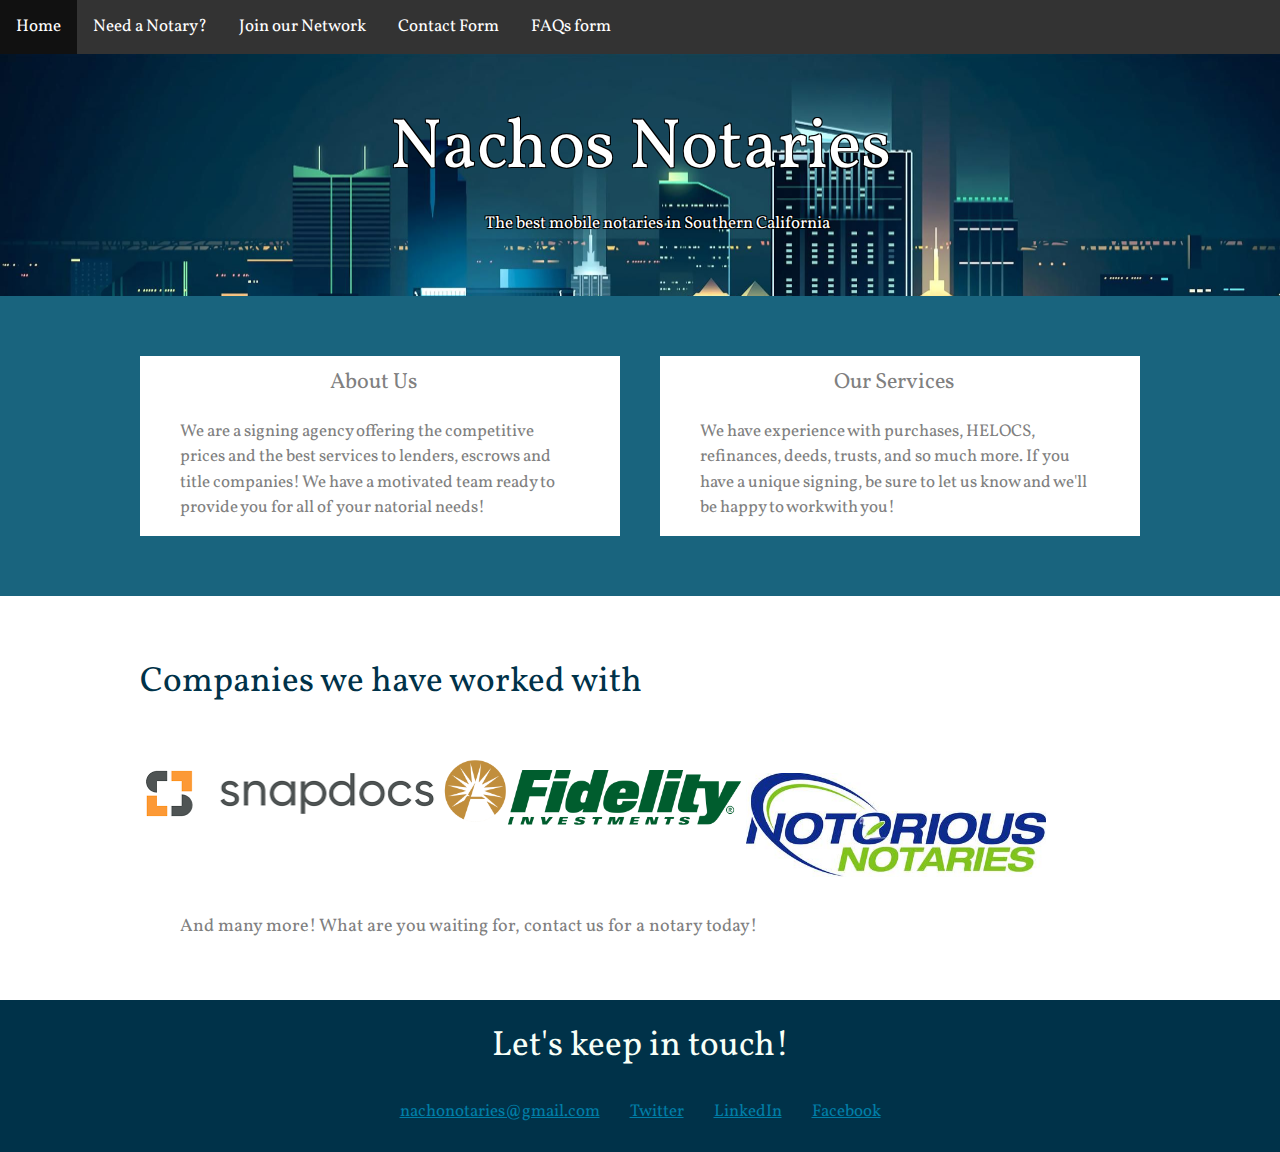
<file: index.html>
<!DOCTYPE html>
<html lang="en">
<head>
    <meta charset="UTF-8">
    <meta http-equiv="X-UA-Compatible" content="IE=edge">
    <meta name="viewport" content="width=device-width, initial-scale=1.0">

    <!-- Font 1 -->
    <link rel="preconnect" href="https://fonts.googleapis.com">
    <link rel="preconnect" href="https://fonts.gstatic.com" crossorigin>
    <link 
        href="https://fonts.googleapis.com/css2?family=Caveat&family=Merriweather+Sans:wght@300&family=Playfair+Display&display=swap" 
        rel="stylesheet"
    >
    <!-- Font 1 END -->

    <!-- Font 2 -->
    <link rel="preconnect" href="https://fonts.googleapis.com">
    <link rel="preconnect" href="https://fonts.gstatic.com" crossorigin>
    <link href="https://fonts.googleapis.com/css2?family=Vollkorn:ital,wght@0,400..900;1,400..900&display=swap" rel="stylesheet">
    <!-- Font 2 END  -->

    <link rel="stylesheet" href="styles.css">
    <title>Home Page</title>
</head>
<body>
    <!-- *****************  HEADER / NAV BAR  ***************** -->
    <header>
        <nav class="nav-list">
            <!-- ul>li*2>a -->
            <ul>
                <li><a href="index.html">Home</a></li>
                <li><a href="needNotary.html">Need a Notary?</a></li>
                <li><a href="joinNetwork.html">Join our Network</a></li>
                <li><a href="contactForm.html">Contact Form</a></li>
                <li><a href="FAQs.html">FAQs form</a></li>
            </ul>
        </nav>
    </header>

    <!-- *****************  HOME - BLOCK 1  ***************** -->
    <section class="home-block-1">
        <div class="content-wrap">
            <h1>Nachos Notaries</h1>
            <p>The best mobile notaries in Southern California</p>
        </div>
    </section>

    <!-- *****************  HOME - BLOCK 2  ***************** -->
    <!-- About us / Our Services -->
    <!-- Include 2 blocks for flex display -->
    <section class="home-block-2">
        <div class="content-wrap home-block-2-wrap">
            <section class="home-about-us">
                <!-- <img src="images/curious.jpg"> -->
                <p class="home-about-title">About Us</p>
                <p>We are a signing agency offering the competitive prices and the best services to 
                    lenders, escrows and title companies! We have a motivated team ready to provide
                    you for all of your natorial needs! 
                </p>
            </section>
            <section class="home-our-services">
                <!-- <img src="images/paperwork.jpg"> -->
                <p class="home-about-title">Our Services</p>
                <p>We have experience with purchases, HELOCS, refinances, deeds, trusts, and so much more.
                    If you have a unique signing, be sure to let us know and we'll be happy to workwith you!
                </p>
                <!-- <img src="images/paperwork.jpg"> -->
            </section>
        </div>
    </section>

    <!-- *****************  HOME - BLOCK 3  ***************** -->
    <section class="home-block-3">
        <div class="content-wrap">
            <h2>Companies we have worked with</h2>
            <div class="partners">
                <img src="images/partners/snapdocs.png">
                <img src="images/partners/fidelityLogo.png">
                <img src="images/partners/notoriousNotaries.jpg">
            </div>
            <p>And many more! What are you waiting for, contact us for a notary today!</p>
        </div>
    </section>

    <!-- *****************  CONTACT INFO / SOCIAL MEDIA  ***************** -->
    <footer>
        <div class="content-wrap">
            <h2>Let's keep in touch!</h2>
            <!-- Social media and contact links. Add or remove any networks. -->
          <ul class="contact-list">
            <li><a href="mailto:nachonotaries@gmail.com">nachonotaries@gmail.com</a></li>
            <li><a href="#" target="_blank">Twitter</a></li>
            <li><a href="#" target="_blank">LinkedIn</a></li>
            <li><a href="#" target="_blank">Facebook</a></li>
          </ul>
        </div>
    </footer>
</body>
</html>
</file>
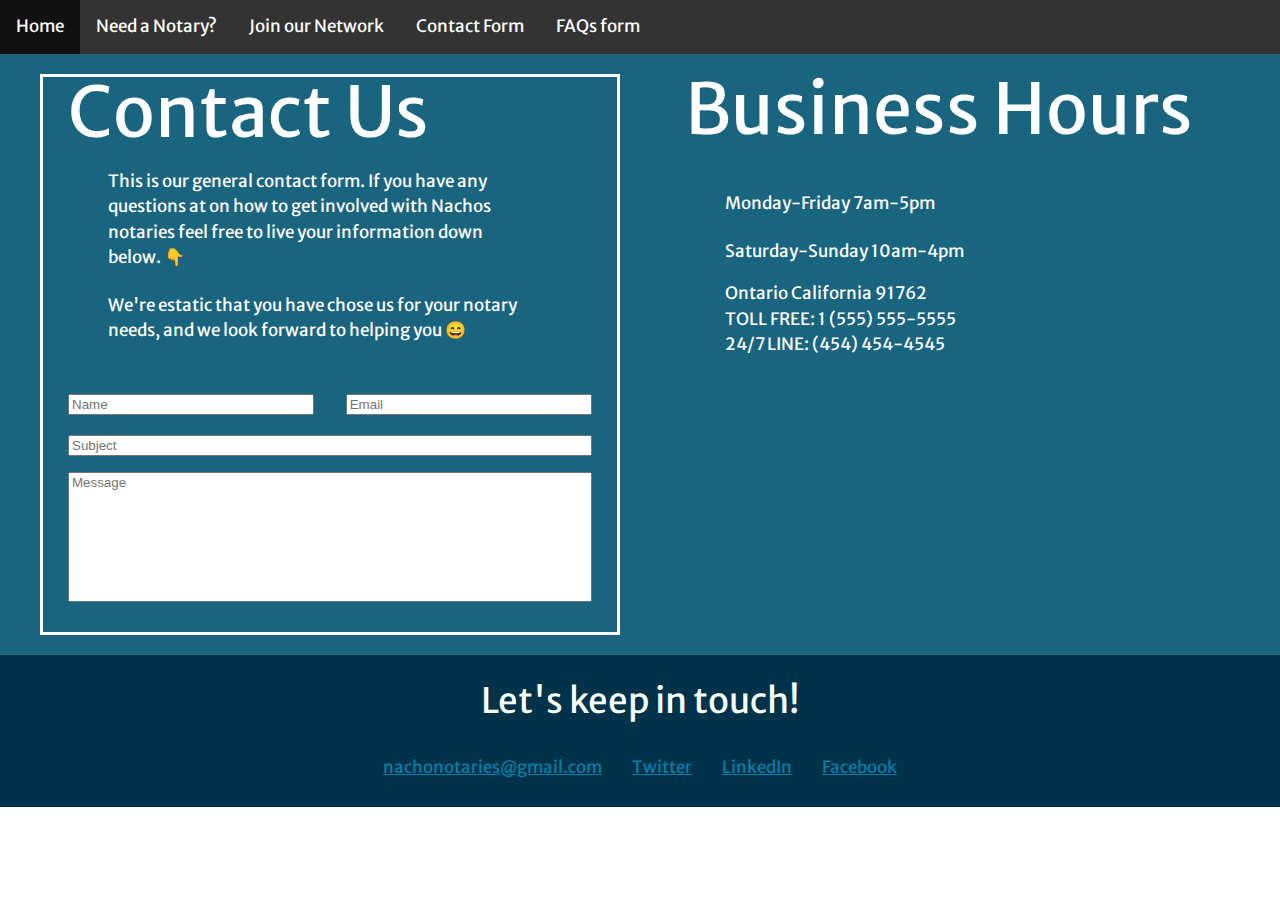
<file: contactForm.html>
<!DOCTYPE html>
<html lang="en">
<head>
    <meta charset="UTF-8">
    <meta http-equiv="X-UA-Compatible" content="IE=edge">
    <meta name="viewport" content="width=device-width, initial-scale=1.0">
    <!-- Font 1 -->
    <link rel="preconnect" href="https://fonts.googleapis.com">
    <link rel="preconnect" href="https://fonts.gstatic.com" crossorigin>
    <link 
        href="https://fonts.googleapis.com/css2?family=Caveat&family=Merriweather+Sans:wght@300&family=Playfair+Display&display=swap" 
        rel="stylesheet"
    >
    <!-- Font 1 END -->
    
    <link rel="stylesheet" href="styles.css">
    <title>Template</title>
</head>
<body>

    <!-- *****************  HEADER / NAV BAR  ***************** -->
    <header>
        <nav class="nav-list">
            <!-- ul>li*2>a -->
            <ul>
                <li><a href="index.html">Home</a></li>
                <li><a href="needNotary.html">Need a Notary?</a></li>
                <li><a href="joinNetwork.html">Join our Network</a></li>
                <li><a href="contactForm.html">Contact Form</a></li>
                <li><a href="FAQs.html">FAQs form</a></li>
            </ul>
        </nav>
    </header>

    <div class="container">
        <div class="card" id="contact">
          <h1>Contact Us</h1>
          <p>This is our general contact form. If you have any questions at on how to get involved with Nachos notaries
            feel free to live your information down below. 👇
          </p>
          <p>We're estatic that you have chose us for your notary needs, and we look forward to helping you 😄</p> 
        <form>
          <div class="container-form">
            <input 
              type="text" 
              id="name" 
              name="name" 
              placeholder="Name">
            <input 
              type="text" 
              id="email" 
              name="email" 
              placeholder="Email">
          </div>
          <input 
            type="text" 
            id="subject" 
            name="subject" 
            placeholder="Subject"><br>
          <input 
            type="text" 
            id="message" 
            name="message" 
            placeholder="Message">
        </form>
        </div>
        <div class="card" id="info">
          <h1>Business Hours</h1><br>
          <p>Monday-Friday 7am-5pm</p> 
          <p>Saturday-Sunday  10am-4pm</p> 
          <ul style="list-style-type:none">
            <li>Ontario California 91762</li>
            <li>TOLL FREE: 1 (555) 555-5555</li>
            <li>24/7 LINE: (454) 454-4545</li>
          </ul><br>
        </div>
      </div>

    <!-- *****************  CONTACT INFO / SOCIAL MEDIA  ***************** -->
    <footer>
        <div class="content-wrap">
            <h2>Let's keep in touch!</h2>
            <!-- Social media and contact links. Add or remove any networks. -->
          <ul class="contact-list">
            <li><a href="mailto:nachonotaries@gmail.com">nachonotaries@gmail.com</a></li>
            <li><a href="#" target="_blank">Twitter</a></li>
            <li><a href="#" target="_blank">LinkedIn</a></li>
            <li><a href="#" target="_blank">Facebook</a></li>
          </ul>
        </div>
    </footer>
</body>
</html>
</file>
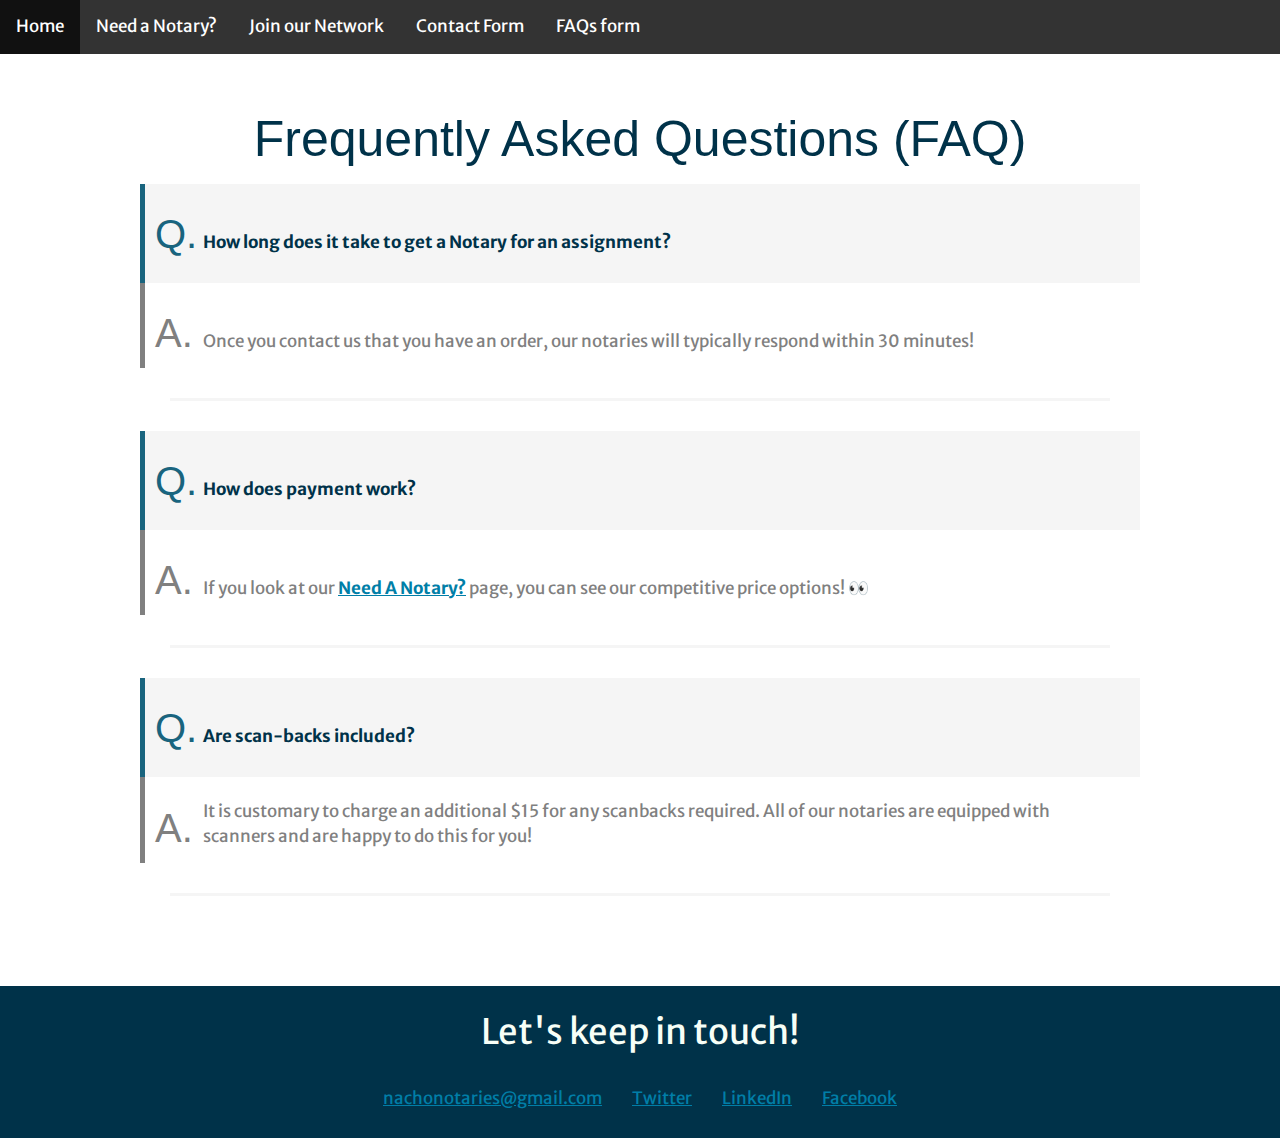
<file: FAQs.html>
<!DOCTYPE html>
<html lang="en">
<head>
    <meta charset="UTF-8">
    <meta http-equiv="X-UA-Compatible" content="IE=edge">
    <meta name="viewport" content="width=device-width, initial-scale=1.0">
    <!-- Font 1 -->
    <link rel="preconnect" href="https://fonts.googleapis.com">
    <link rel="preconnect" href="https://fonts.gstatic.com" crossorigin>
    <link 
        href="https://fonts.googleapis.com/css2?family=Caveat&family=Merriweather+Sans:wght@300&family=Playfair+Display&display=swap" 
        rel="stylesheet"
    >
    <!-- Font 1 END -->
    
    <link rel="stylesheet" href="styles.css">
    <title>Template</title>
</head>
<body>

    <!-- *****************  HEADER / NAV BAR  ***************** -->
    <header>
        <nav class="nav-list">
            <!-- ul>li*2>a -->
            <ul>
                <li><a href="index.html">Home</a></li>
                <li><a href="needNotary.html">Need a Notary?</a></li>
                <li><a href="joinNetwork.html">Join our Network</a></li>
                <li><a href="contactForm.html">Contact Form</a></li>
                <li><a href="FAQs.html">FAQs form</a></li>
            </ul>
        </nav>
    </header>

    <section class="content-wrap">

        <!-- Question 1 -->
        <section>
            <h1 id="title">Frequently Asked Questions (FAQ)</h1>
            <div class="question">
                <p class="q-letter">Q.</p>
                <h4>How long does it take to get a Notary for an assignment?</h4>
            </div>
            <div class="answer">
                <p class="a-letter">A.</p>
                <p>
                    Once you contact us that you have an order, our notaries will typically respond within 30 minutes!
                </p>
            </div>
            <div id="border"></div>
        </section>

        <!-- Question 2 -->
        <section>
            <div class="question">
                <p class="q-letter">Q.</p>
                <h4>How does payment work?</h4>
            </div>
            <div class="answer">
                <p class="a-letter">A.</p>
                <p>If you look at our <strong><a href="needNotary.html">Need A Notary?</a></strong> page, you can
                    see our competitive price options! 👀
                </p>
            </div>
            <div id="border"></div>
        </section>

        <!-- Question 3 -->
        <section>
            <div class="question">
                <p class="q-letter">Q.</p>
                <h4>Are scan-backs included?</h4>
            </div>
            <div class="answer">
                <p class="a-letter">A.</p>
                <p>It is customary to charge an additional $15 for any scanbacks required. All of our notaries are equipped with scanners
                    and are happy to do this for you!
                </p>
            </div>
            <div id="border"></div>
        </section>
    </section>

    <!-- *****************  CONTACT INFO / SOCIAL MEDIA  ***************** -->
    <footer>
        <div class="content-wrap">
            <h2>Let's keep in touch!</h2>
            <!-- Social media and contact links. Add or remove any networks. -->
          <ul class="contact-list">
            <li><a href="mailto:nachonotaries@gmail.com">nachonotaries@gmail.com</a></li>
            <li><a href="#" target="_blank">Twitter</a></li>
            <li><a href="#" target="_blank">LinkedIn</a></li>
            <li><a href="#" target="_blank">Facebook</a></li>
          </ul>
        </div>
    </footer>
</body>
</html>
</file>
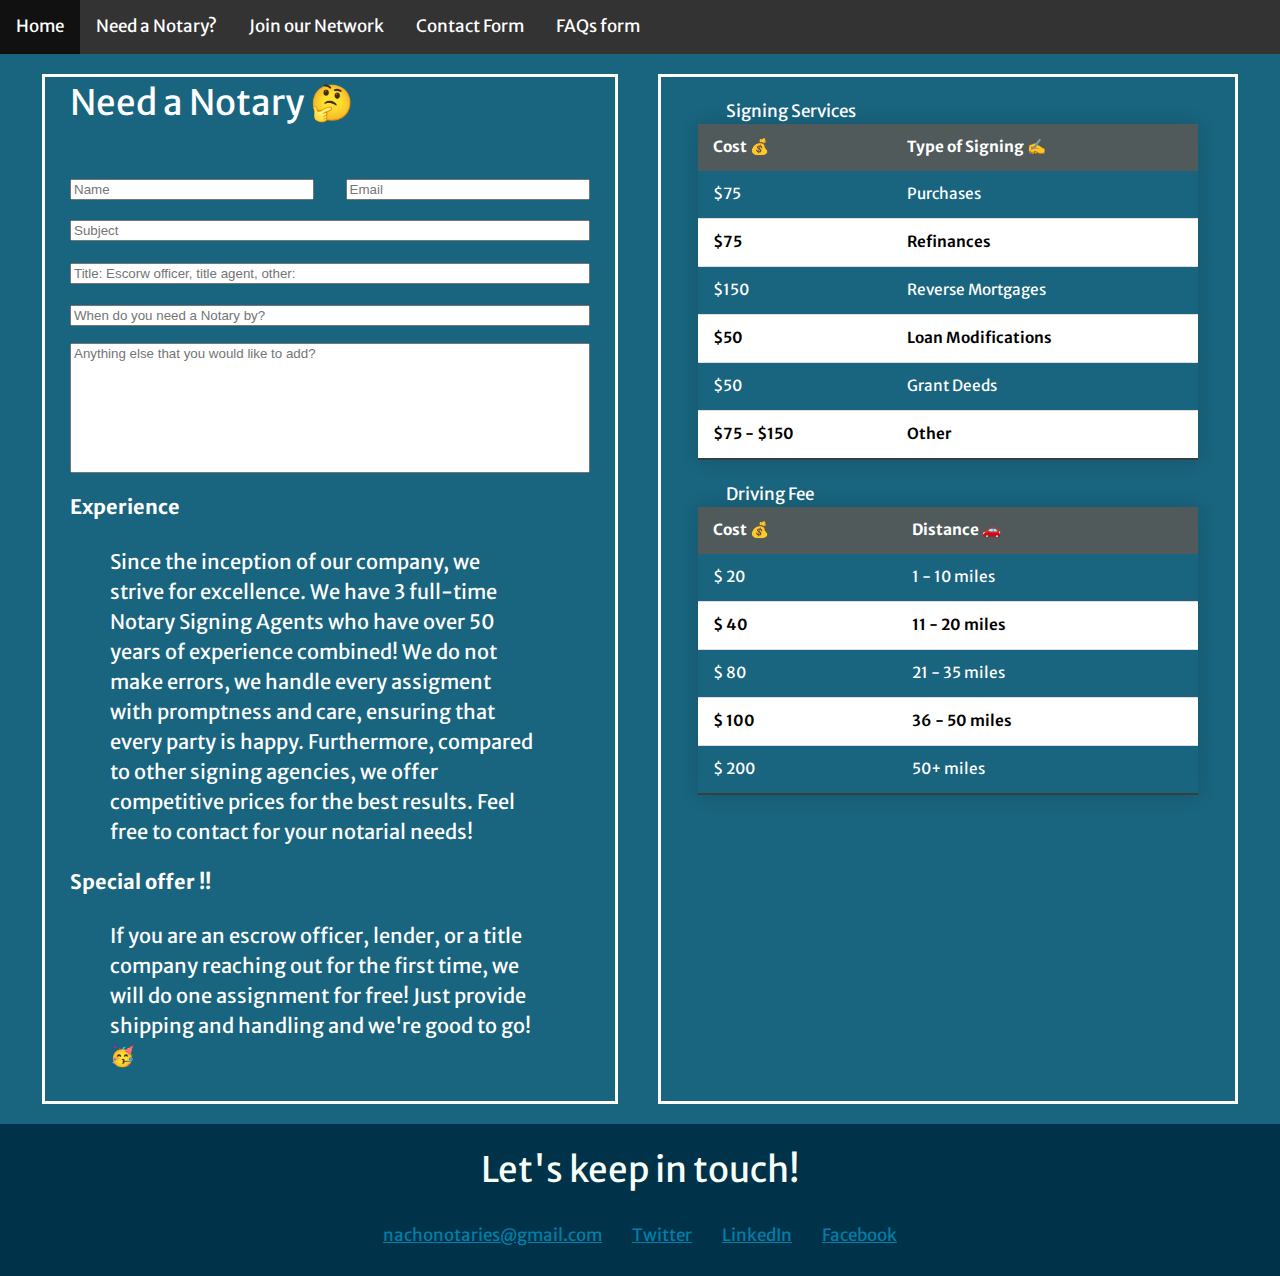
<file: needNotary.html>
<!DOCTYPE html>
<html lang="en">
<head>
    <meta charset="UTF-8">
    <meta http-equiv="X-UA-Compatible" content="IE=edge">
    <meta name="viewport" content="width=device-width, initial-scale=1.0">
    <!-- Font 1 -->
    <link rel="preconnect" href="https://fonts.googleapis.com">
    <link rel="preconnect" href="https://fonts.gstatic.com" crossorigin>
    <link 
        href="https://fonts.googleapis.com/css2?family=Caveat&family=Merriweather+Sans:wght@300&family=Playfair+Display&display=swap" 
        rel="stylesheet"
    >
    <!-- Font 1 END -->
    
    <link rel="stylesheet" href="styles.css">
    <title>Template</title>
</head>
<body>

    <!-- *****************  HEADER / NAV BAR  ***************** -->
    <header>
        <nav class="nav-list">
            <!-- ul>li*2>a -->
            <ul>
                <li><a href="index.html">Home</a></li>
                <li><a href="needNotary.html">Need a Notary?</a></li>
                <li><a href="joinNetwork.html">Join our Network</a></li>
                <li><a href="contactForm.html">Contact Form</a></li>
                <li><a href="FAQs.html">FAQs form</a></li>
            </ul>
        </nav>
    </header>

    <div class="container">
        <!-- card-notary-job  card-->
        <div class="card-notary-job">
            <!-- Left side Notary Inquiry -->
            <h2>Need a Notary 🤔</h2>
            <form>
                <div class="container-form">
                    <input 
                        type="text" 
                        id="name" 
                        name="name" 
                        placeholder="Name">
                    <input 
                        type="text" 
                        id="email" 
                        name="email" 
                        placeholder="Email">
                </div>
                <input 
                    type="text" 
                    id="subject" 
                    name="subject" 
                    placeholder="Subject"><br>
                <input 
                    type="text" 
                    id="position" 
                    name="position" 
                    placeholder="Title: Escorw officer, title agent, other:  ">            
                <input 
                    type="text" 
                    id="provideTime" 
                    name="provideTime" 
                    placeholder="When do you need a Notary by?">
                <input 
                    type="text" 
                    id="message" 
                    name="message" 
                    placeholder="Anything else that you would like to add?">
            </form>

            <h3>Experience</h3>
            <p>Since the inception of our company, we strive for excellence. We have 3 full-time Notary Signing Agents
                who have over 50 years of experience combined! We do not make errors, we handle every assigment with
                promptness and care, ensuring that every party is happy. Furthermore, compared to other signing agencies,
                we offer competitive prices for the best results. Feel free to contact for your notarial needs! 
            </p>

            <h3>Special offer !!</h3>
            <p>If you are an escrow officer, lender, or a title company reaching out for the first time, we will
                do one assignment for free! Just provide shipping and handling and we're good to go! 🥳
            </p>

        </div>
            
            <!--Right side, elaborate  -->
        <div class="card">
            <p class="notary-service-headings">Signing Services</p>
            
            <table class="content-table">
                <thead>
                    <th>Cost 💰</th><th>Type of Signing ✍</th>
                </thead>
                <tbody>
                    <!-- Option #1 -->
                    <tr>
                        <td>$75</td>
                        <td>Purchases</td>
                    </tr>

                    <!-- Option #2 -->
                    <tr>
                        <td>$75</td>
                        <td>Refinances</td>
                    </tr>

                    <!-- Option #3 -->
                    <tr>
                        <td>$150</td>
                        <td>Reverse Mortgages</td>
                    </tr>

                    <!-- Option #4 -->
                    <tr>
                        <td>$50</td>
                        <td>Loan Modifications</td>
                    </tr>

                    <!-- Option #5 -->
                    <tr>
                        <td>$50</td>
                        <td>Grant Deeds</td>
                    </tr>

                    <tr>
                        <td>$75 - $150</td>
                        <td>Other</td>
                    </tr>
                </tbody>
            </table>
            

            <p class="notary-service-headings">Driving Fee</p>

            <table class="content-table">
                <thead>
                    <th>Cost 💰</th><th>Distance 🚗</th>
                </thead>
                <tbody>
                    <!-- Option #1 -->
                    <tr>
                        <td>$ 20</td>
                        <td>1 - 10 miles</td>
                    </tr>

                    <!-- Option #2 -->
                    <tr>
                        <td>$ 40 </td>
                        <td>11 - 20 miles</td>
                    </tr>

                    <!-- Option #3 -->
                    <tr>
                        <td>$ 80</td>
                        <td>21 - 35 miles</td>
                    </tr>

                    <!-- Option #4 -->
                    <tr>
                        <td>$ 100 </td>
                        <td>36 - 50 miles</td>
                    </tr>

                    <!-- Option #5 -->
                    <tr>
                        <td>$ 200</td>
                        <td>50+ miles </td>
                    </tr>
                </tbody>

            </table>
            

        </div>
    </div>

    <!-- *****************  CONTACT INFO / SOCIAL MEDIA  ***************** -->
    <footer>
        <div class="content-wrap">
            <h2>Let's keep in touch!</h2>
            <!-- Social media and contact links. Add or remove any networks. -->
          <ul class="contact-list">
            <li><a href="mailto:nachonotaries@gmail.com">nachonotaries@gmail.com</a></li>
            <li><a href="#" target="_blank">Twitter</a></li>
            <li><a href="#" target="_blank">LinkedIn</a></li>
            <li><a href="#" target="_blank">Facebook</a></li>
          </ul>
        </div>
    </footer>
</body>
</html>
</file>
<file: styles.css>
/* Colors 

    Black Olive    #37392E
    Blue Sapphire  #19647E
    White          #FFFFFF
    Dark Orange    #F58F29
    Russian Violet #462255
    Tiffany blue   #07BEB8

*/



/* Global Styles
--------------------------------- */

html{
    box-sizing: border-box;
    
}

*, *:before, *:after{
    box-sizing: inherit;
}

body {
    color: #003249;
    margin: 0;  /* Gets rid of spacing on top */
    padding: 0; 
    /* Convention to make padding 0 on body to reset the default value to 0
    since it wraps around the content on the page */
    /* font-family: 'Caveat', cursive; */
    /* font-family: 'Playfair Display', serif; */
    font-family: 'Vollkorn','Merriweather Sans', sans-serif;
    font-size: 17px;
    line-height: 1.5;
}

header {
    background: #9AD1D4;
    text-align: center;
}

img {
    width: 300px;
}
a {
    color: #007EA7;
}
a:hover {
    text-decoration: none;
}

.content-wrap {
    max-width: 1000px;
    width: 85%;
    max-height: 1000px;
    height: 50%;
    margin: 0 auto; 
    /* - 0 refers to top and bottom (no unit necessary)
       - auto refers to LHS and RHS*/
    padding: 60px 0; 
}

h1{
    font-size: 70px;
    line-height: 1; /* Override the inherited line-height of 1.5 */
}

h2{
    font-size: 35px;
    margin: 0;
}

h1, h2{
    /* font-family: 'Caveat', cursive; */
    font-weight: 400; /* Removes the bold from the text */
    margin: 0;
}

/* added before unique type selectors b/c this is more general  */

h3 {
    margin-bottom: 0; /* Remove space at the bottom */
}

/* Match to the 1st paragraph following an h3 that is nested
within the .item-details container  */

/* Header
--------------------------------- */

.nav-list ul {
    list-style-type: none;
    margin: 0;
    padding: 0;
    overflow: hidden;
    background-color: #333;
}

.nav-list li {
    float: left;
}

.nav-list li a {
    display: block;
    color: white;
    text-align: center;
    padding: 14px 16px;
    text-decoration: none;
}

.nav-list li a:hover:not(.active) {
    background-color: #111
}
.nav-list li a:hover:active {
    background-color: #007EA7;
}

/* INDEX 
--------------------------------- */

    /* home page 
    --------------------------------- */
.home-block-1 {
    /* background-color: #07BEB8; */
    background-image: url(images/cityBackground2.jpg);
    background-size: cover;
    background-position: top right;
    color: #ffffff;

    /* makes it easier to read with the busy background */
    text-shadow:
		-1px -1px 0 #000,
		1px -1px 0 #000,
		-1px 1px 0 #000,
		1px 1px 0 #000;
    /* color: black; */
    text-align: center;
    
}

.home-block-1 h1 {
    font-size: 70px;
}

.home-block-1 p {
    padding-top: 10px;
    color: white;
}

        /* home block 2
        --------------------------------- */
.home-block-2 {
    background-color: #19647E;
    overflow: hidden;
}

.home-block-2-wrap {
    display: grid;
    grid-template-columns: 1fr 1fr;

    /* add gutter */
    column-gap: 40px;    
    overflow: auto;
}

.home-block-2-wrap img {
    border: 1px solid #ddd;
    border-radius: 4px;
    padding: 5px;
    max-width: 200px
    /* max-width: 30%; */
    /* height: auto; */
}

.home-about-us, .home-our-services {
    text-align: left;
    padding-bottom: 15px;
}

.home-about-title {
    margin-top: 5px;
    text-align: center;
    font-size: 22px;
}

.home-about-us {
    background: white;
}

/* refactor when adding image above */

/*.home-about-us p:first-of-type, 
.home-our-services p:first-of-type {
    border-top: 1px;
    border-bottom-color: black;
    border-bottom-style:groove;
    padding-bottom: 5px;
}*/

.home-our-services {
    background: white;
}

        /* home block 2 END
        --------------------------------- */

.home-block-3 {
    background-color: #FFFFFF;
    display: flex; 
    flex-direction: row;
    flex-wrap: wrap;
    flex-basis: 1 1 45%;
    justify-content: center; 

}

.home-block-3 p {
    padding-top: 10px;
    font-size: 18px;
    /* font-family: 'Caveat', cursive; */
}


/* END INDEX
--------------------------------- */

/* Need a Notary?
--------------------------------- */

.notary-service {
    display: flex;
    justify-content: space-between;
    margin-top: 30px;
}

.needNotaryBackground {
    background-image: url(images/paperwork.jpg);
    background-size: cover;
    background-position: top right;
    width: 50px;
    height: auto;
}

.card-notary-job {
    width:45%;
    border-style: solid;
    padding-left: 25px;
    padding-right: 25px;
    padding-bottom: 30px;
    margin: 20px;
    color: white;
}

.card-notary-job p {
    color: white;
    font-size: 20px;
}

#position ,#provideTime {
    width: 100%;
    margin-top: 20px;
}

.notary-service-headings p {
    font-size: 26px;
    font-weight: bold;
    padding-bottom: 20px;
}

.notary-service-headings p:last-of-type {
    padding-bottom: 10px;
}

.content-table {
    border-collapse: collapse;
    border: 1px solid back;
    /* margin: 25px 0; */
    font-size: 0.9em;
    min-width: 500px;
    border-radius: 5px 5px 0 0;
    /* overflow: hidden; */
    box-shadow: 0 0 20px rgba(0, 0, 0, 0.15);
    
    /* centering a table was a bit tricky, I also 
    tried using .contet-wrap */
    margin: auto auto;
}
/* Alice Blue: #DCEDFF */
.content-table thead tr {
    background-color: #505A5B;
    color: #ffffff;
    text-align: left;
    font-weight: bold;
  }
  
.content-table th,
.content-table td {
    padding: 12px 15px;
}
  
/* adds a bottom-border  */
.content-table tbody tr {
    border-bottom: 1px solid #dddddd;
}
  s
/* background color to every 2 rows */
.content-table tbody tr:nth-of-type(odd) {
    background-color: #343F3E;
    font-weight: bold; 
}
  
.content-table tbody tr:nth-of-type(even) {
    /* background-color: #F6E3E1; */
    /* color: white; */
    background-color: white;
    color: black;
    font-weight: bold;
    font-weight: 600;
}
  /* DCCDCC */
  
/* specifc type to target very lsat border bottom */
.content-table tbody tr:last-of-type {
    border-bottom: 2px solid #343F3E;
}
  
.content-table tbody tr.active-row {
    font-weight: bold;
    color: #009879;
}

/*
#provideTime {
    width: 100%;
    margin-top;
}*/



/* Need a Notary? END
--------------------------------- */

/* Join Our Network
--------------------------------- */
.join-network-image {
    padding-top: 15%;
    padding-bottom: 15%;
    padding-left: 7%;
    padding-right: 0%;
    background-image: url(images/joinNetwork5.jpg);
    background-size: cover;
    background-position-x: left;
    background-position-y: 30%;
}

.join-network-image p {
    text-align: left;
    font-size: 30px;
    vertical-align: 5%;
    color: white;
    text-shadow:
		-1px -1px 0 #000,
		1px -1px 0 #000,
		-1px 1px 0 #000,
		1px 1px 0 #000;
    /* color: black; */
}

.right-leaning {
    width: 40%;
    height: auto;
    margin-left: auto;
    margin-right: 0;
}


#exp {
    width: 100%;
    margin-top: 20px;
}

.video-benefits iframe{
    display: flex;
    justify-content: center;
}


/* Join Our Network END
--------------------------------- */


/* FAQ
--------------------------------- */

#title {
    font-family: Arial, Helvetica, sans-serif;
    text-align: center;
    font-size: 50px;
    padding-bottom: 20px;
}

#border {
    border-bottom-style: solid;
    border-color: whitesmoke;
    margin: 30px;
}

.question {
    border-left-style: solid;
    border-left-width: thick;
    border-color: #19647E;
    background-color: whitesmoke
}

.answer{
    border-left-style: solid;
    border-left-width: thick;
    border-color: gray;
    background-color: white
}

p.q-letter{
    display: inline-block;
    font-family: Arial, Helvetica, sans-serif;
    font-size: 40px;
    width: 0px;
    margin-top: 15px;
    padding-left: 10px;
    color: #19647E;
}

p.a-letter{
    display:inline-block;
    font-family: Arial, Helvetica, sans-serif;
    font-size: 40px;
    width: 0px;
    margin-top: 15px;
    margin-bottom: 60px;
    padding-left: 10px;
    color: gray;
  }

p {
    display: inline-block;
    width: 90%;
    height: 0px;
    padding: 5px;
    padding-left: 40px;
    color: gray;
}

h4 {
    display: inline-block;
    padding: 5px;
    padding-left: 40px;
}

sup {
    font-size: 9px;
}

/* FAQ END
--------------------------------- */

/* Contact Us Form
--------------------------------- */

/* it'll be conducive to change the container as a flex */
.container {
    display: flex;
    justify-content: center;
    background-color: #19647E;
  }
.container-form {
    display: flex;
    justify-content: space-between;
    margin-top: 50px;
}
.card {
    width:580px;
    border-style: solid;
    padding-left: 25px;
    padding-right: 25px;
    padding-bottom: 30px;
    margin: 20px;
    color: white;
}

.card p {
    color: white;
}

#info {
    width:580px;
    border-style: none;
    padding-left: 25px;
    padding-right: 25px;
    margin: 20px;
}
#name {
    width: 47%;
}
#email {
    width: 47%;
}
#subject {
    width: 100%;
    margin-top: 20px;
}
#message {
    width: 100%;
    padding-bottom: 110px;
    margin-top: 15px;
}

/* Contact Us Form END
--------------------------------- */

/* Contact Info
--------------------------------- */

.content-wrap footer {
    padding-top: 0;
    padding-bottom: 0;
}

footer {
    background: #003249;
    color: #F7FFF7;
    /* text-align: center; */
    /* position: absolute; */
    bottom: 0;
    width: 100%;    
}

footer .content-wrap {
    padding-top: 20px;
    padding-right: 10px;
    padding-left: 10px;
    padding-bottom: 10px;
}

footer h2 {
    font-size: 35px;
    text-align: center;
}

.contact-list {
    list-style-type: none; /* Remove the bullet points */
    padding: 0;            /* Removes the default space */
    display: flex;

    /* Helps control the spacing of the list items which are now flex-items 
    space-between - helps distribute flex-items evenly 
    */
    justify-content: center; 
   
}

/* This selector is going to give space between each links */

.contact-list a {
    padding-top: 10px;
    padding-right: 15px;
    padding-left: 15px;
    padding-bottom: 0px;

    /* Due to links being inline elements and this will adjust 
    the position vertically and horizontally when the padding
    is added. Also, this gives extra click space which is 
    also beneficial to smartphone usrs  */
    display: inline-block;
}
</file>
